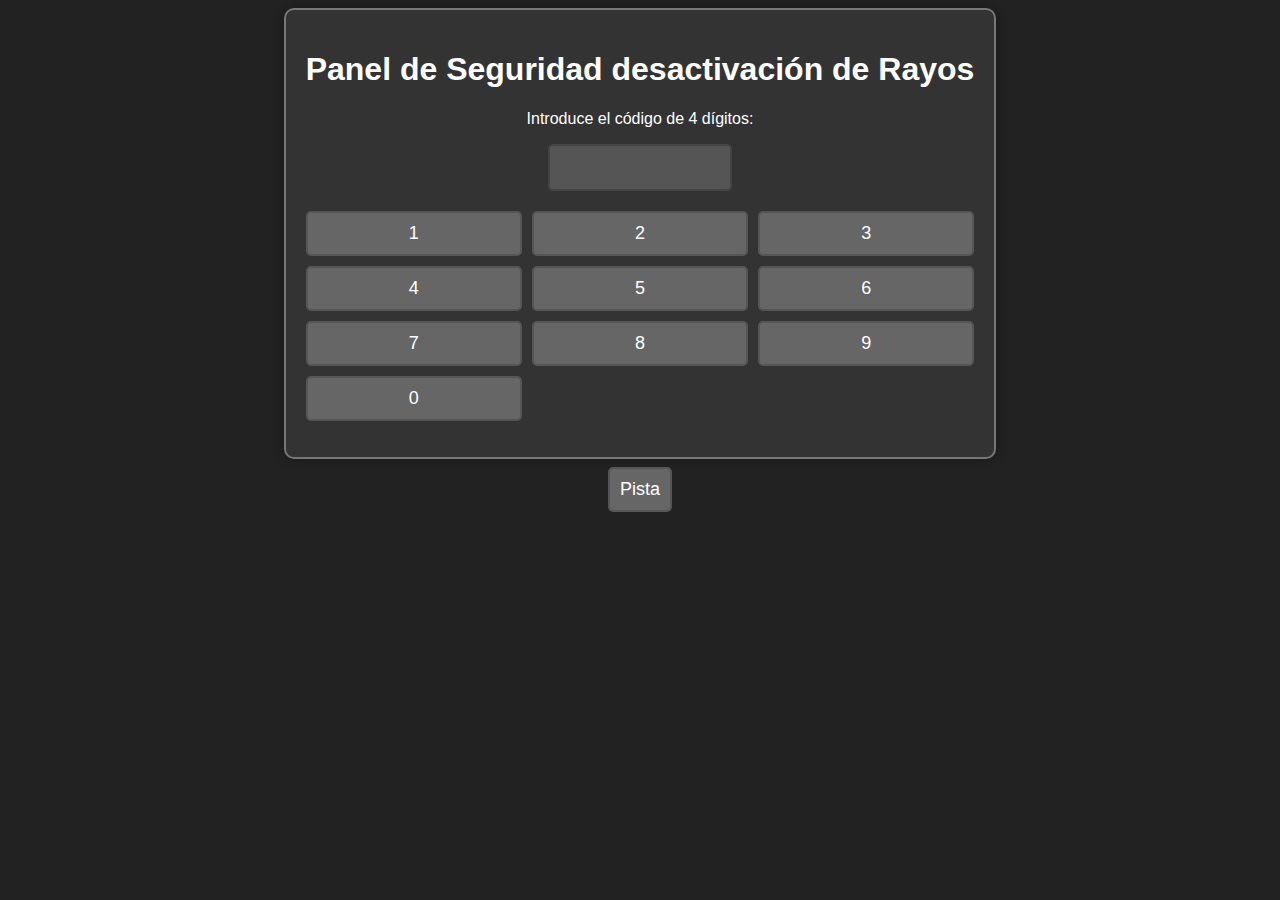
<file: index.html>
<!DOCTYPE html>
<html lang="es">
<head>
    <meta charset="UTF-8">
    <meta name="viewport" content="width=device-width, initial-scale=1.0">
    <link rel="stylesheet" type="text/css" href="style.css">
    <title>Panel de Seguridad Virtual</title>
    <script src="script.js"></script>
</head>
<body>
    <div class="panel">
        <h1>Panel de Seguridad desactivación de Rayos</h1>
        <p>Introduce el código de 4 dígitos:</p>
        <input type="text" id="code-input" maxlength="4" readonly>
        <div id="buttons">
            <div class="button" onclick="appendToCode(1)" role="button" tabindex="0">1</div>
            <div class="button" onclick="appendToCode(2)" role="button" tabindex="0">2</div>
            <div class="button" onclick="appendToCode(3)" role="button" tabindex="0">3</div>
            <div class="button" onclick="appendToCode(4)" role="button" tabindex="0">4</div>
            <div class="button" onclick="appendToCode(5)" role="button" tabindex="0">5</div>
            <div class="button" onclick="appendToCode(6)" role="button" tabindex="0">6</div>
            <div class="button" onclick="appendToCode(7)" role="button" tabindex="0">7</div>
            <div class="button" onclick="appendToCode(8)" role="button" tabindex="0">8</div>
            <div class="button" onclick="appendToCode(9)" role="button" tabindex="0">9</div>
            <div class="button" onclick="appendToCode(0)" role="button" tabindex="0">0</div>
        </div>
        <p id="message"></p>
    </div>
    <div>
        <button aria-label="Pista: Haz clic para mostrar u ocultar la pista." class="button" id="hint-button" onclick="toggleHint()" role="alert" aria-live="polite">Pista</button>
    </div>  
    <p id="hint-text" style="display: none;">1 hombre se maravilló en el museo al ver 8 hermosas pinturas de 8 de las 9 hermanas que tuvo.</p>
</body>
</html>
</file>
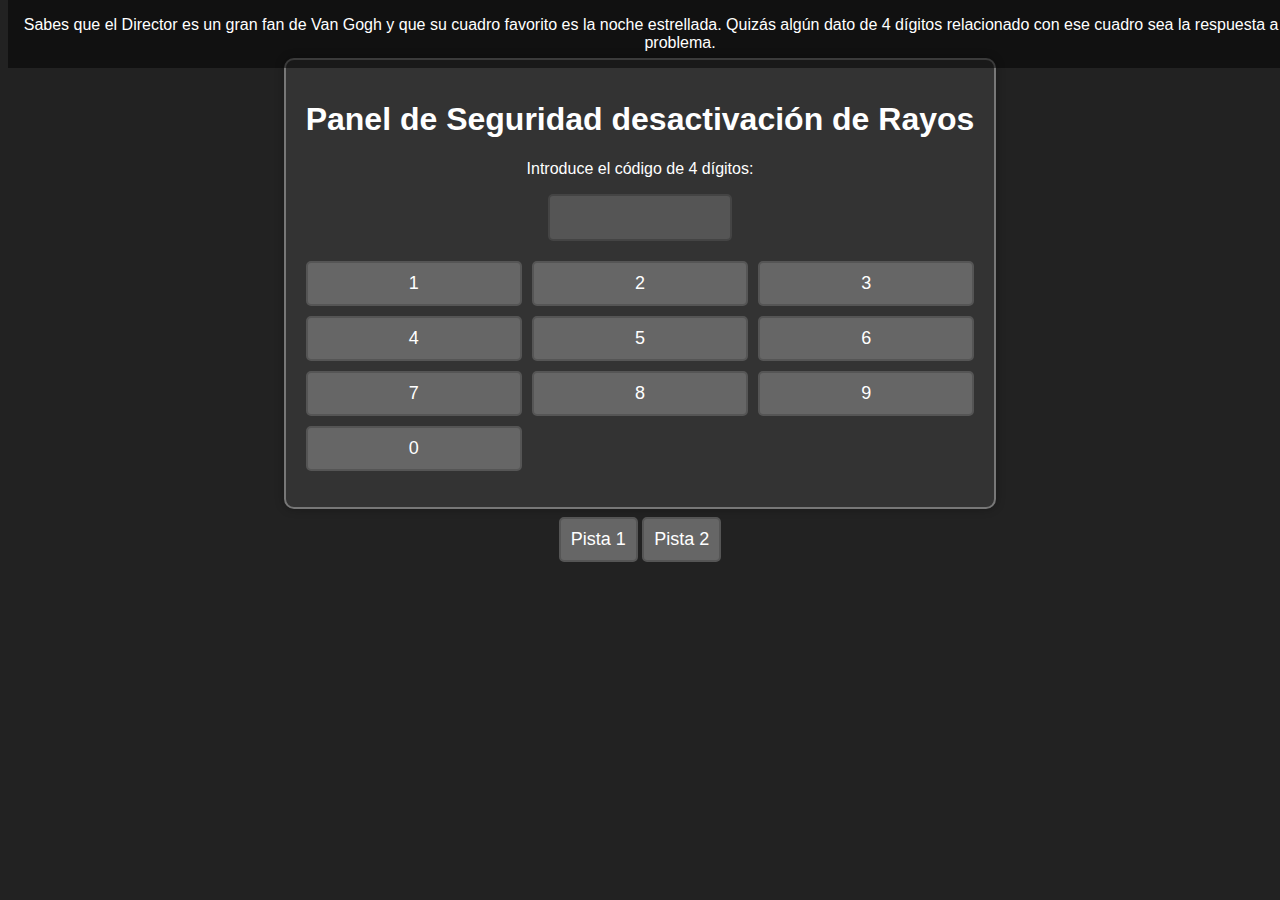
<file: first_test.html>
<!DOCTYPE html>
<html lang="es">
<head>
    <meta charset="UTF-8">
    <meta name="viewport" content="width=device-width, initial-scale=1.0">
    <link rel="stylesheet" type="text/css" href="first_test.css">
    <title>Panel de Seguridad Virtual</title>
    <script src="first_test.js"></script>
</head>
<body>
    <div class="content-top">
        <p>Sabes que el Director es un gran fan de Van Gogh y que su cuadro favorito es la noche estrellada. Quizás algún dato de 4 dígitos relacionado con ese cuadro sea la respuesta a nuestro problema.</p>
    </div>
    <div class="panel">
        <h1>Panel de Seguridad desactivación de Rayos</h1>
        <p>Introduce el código de 4 dígitos:</p>
        <input type="text" id="code-input" maxlength="4" readonly>
        <div id="buttons">
            <button class="button" onclick="appendToCode(1)" >1</button>
            <button class="button" onclick="appendToCode(2)" >2</button>
            <button class="button" onclick="appendToCode(3)" >3</button>
            <button class="button" onclick="appendToCode(4)" >4</button>
            <button class="button" onclick="appendToCode(5)" >5</button>
            <button class="button" onclick="appendToCode(6)" >6</button>
            <button class="button" onclick="appendToCode(7)" >7</button>
            <button class="button" onclick="appendToCode(8)" >8</button>
            <button class="button" onclick="appendToCode(9)" >9</button>
            <button class="button" onclick="appendToCode(0)" >0</button>
        </div>
        <p id="message"></p>
    </div>
    <div>
        <button aria-label="Pista: Haz clic para mostrar u ocultar la pista 1." class="button" onclick="toggleHint('hint-button')" >Pista 1</button>
        <button aria-label="Pista: Haz clic para mostrar u ocultar la pista 2." class="button" id="hint-button-other" onclick="toggleHint('hint-button-other')">Pista 2</button>
    </div>  
    <p id="hint-text" role="alert" aria-live="polite" style="display: none;"></p>
</body>
</html>
</file>
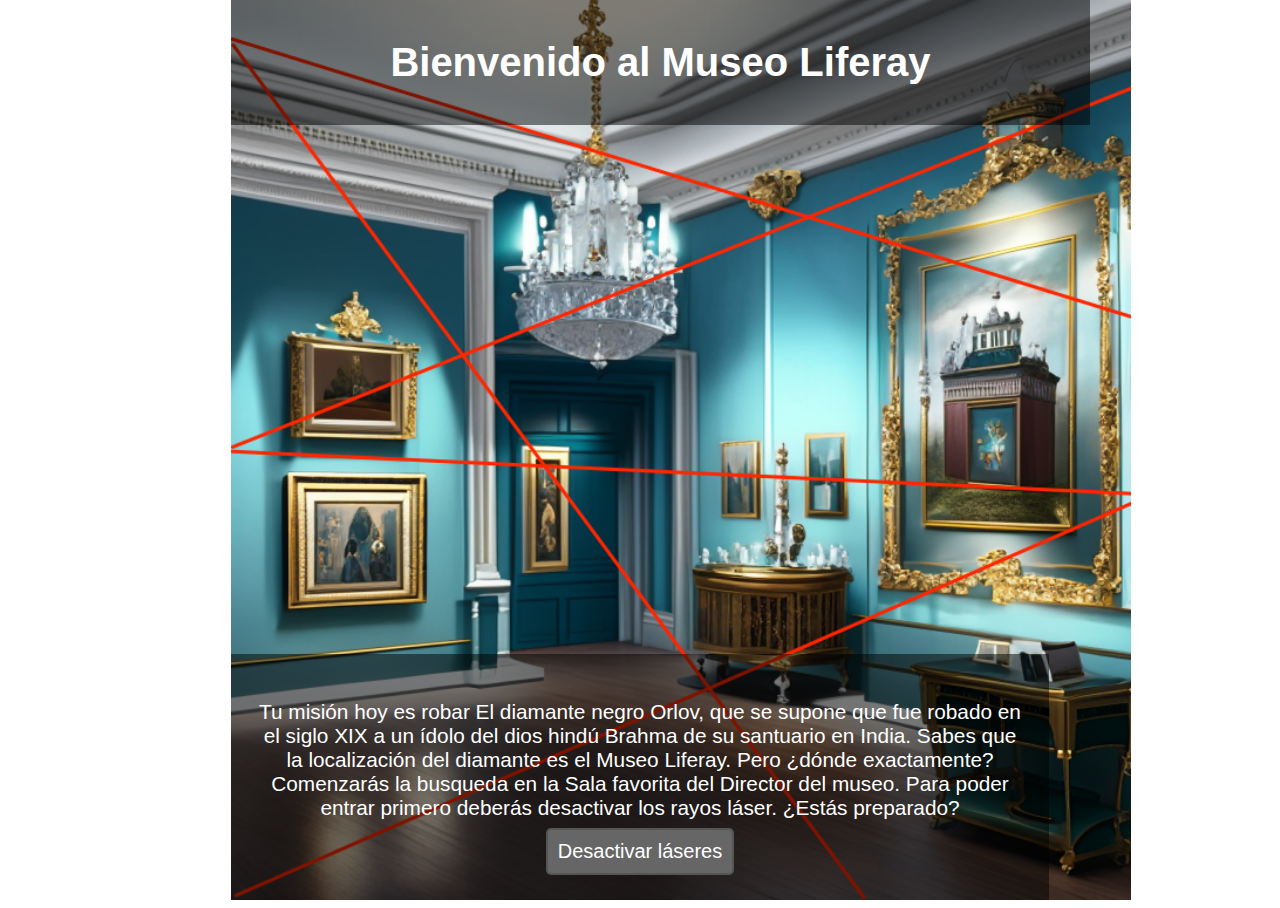
<file: initial.html>
<!DOCTYPE html>
<html lang="es">
<head>
    <meta charset="UTF-8">
    <meta name="viewport" content="width=device-width, initial-scale=1.0">
    <link rel="stylesheet" type="text/css" href="initial.css">
    <title>Sala del Museo</title>
</head>
<body>
    <div class="root">
        <img alt="Sala de un museo con cuadros y un lámpara de cristal. Está bloqueada por rayos láser que te impiden la entrada." class="img" src="./museo-rayosON.png"/>
        <div class="content-top">
            <p>Bienvenido al Museo Liferay</p>
        </div>
        <div class="content-bottom">
            <p>Tu misión hoy es robar El diamante negro Orlov, que se supone que fue robado en el siglo XIX a un ídolo del dios hindú Brahma de su santuario en India.
                Sabes que la localización del diamante es el Museo Liferay. Pero ¿dónde exactamente? Comenzarás la busqueda en la Sala favorita del Director del museo.
                Para poder entrar primero deberás desactivar los rayos láser. ¿Estás preparado?
            </p>
            <a aria-label="Haz click para empezar la primera prueba" class="beginningButton" href="first_test.html">Desactivar láseres</a>
        </div>
    </div>
</body>
</html>
</file>
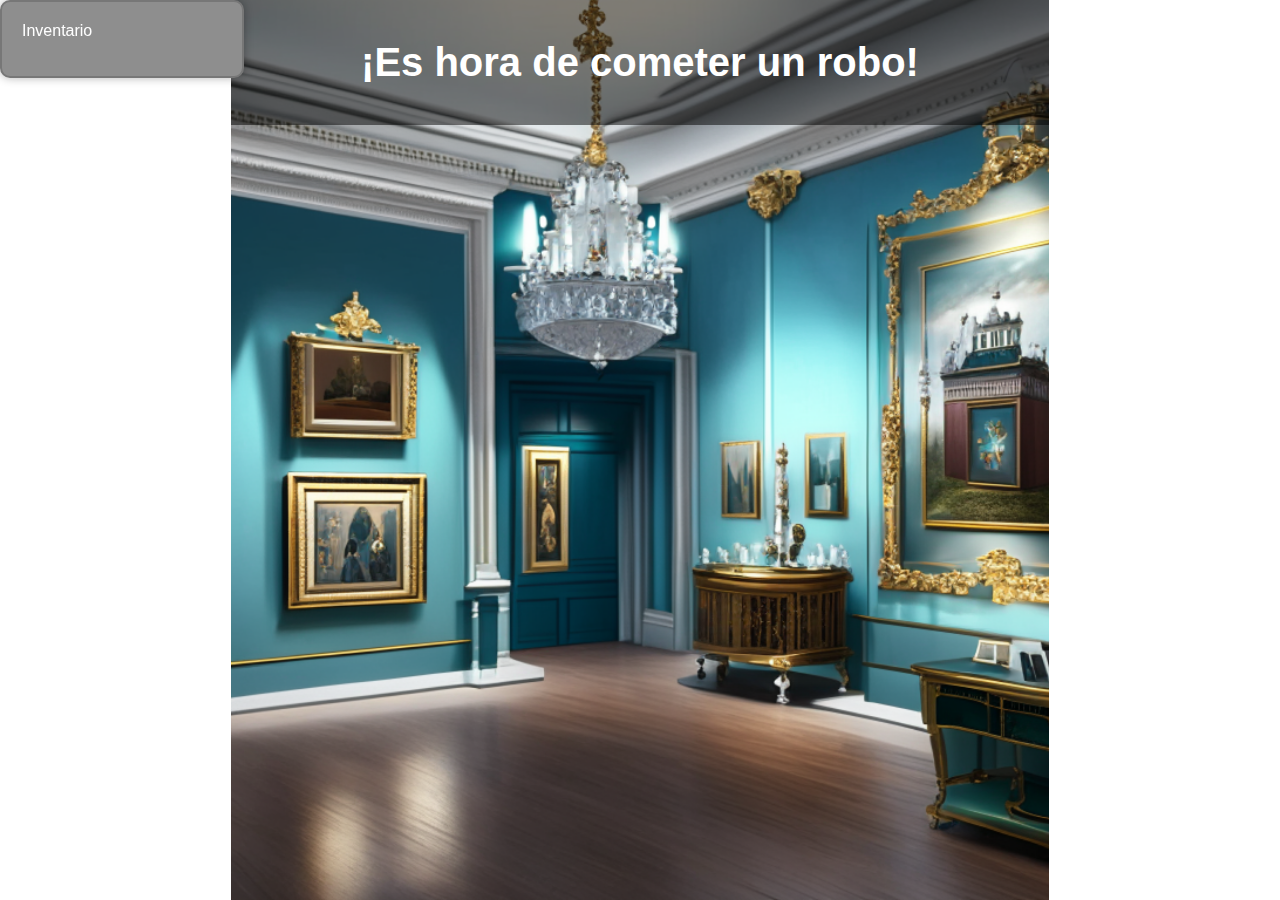
<file: next_tests.html>
<!DOCTYPE html>
<html lang="es">
<head>
    <meta charset="UTF-8">
    <meta name="viewport" content="width=device-width, initial-scale=1.0">
    <link rel="stylesheet" type="text/css" href="next_tests_styles.css">
    <link rel="stylesheet2" type="text/css" href="initial.css">
    <title>Sala del Museo</title>
</head>
<body>
    <div class="root">
        <img alt="Sala del museo ahora sin rayos láser. Contiene cuadros y una gran lámpara de cristal." class="img" src="./museo.png"/>
        <div class="content">
            <p class="title">¡Es hora de cometer un robo!</p>
            <p class="information" id="texto-botones" role="alert" aria-live="polite"></p>
        </div>
        <div class="paint-lady-down">
            <button aria-label="Cuadro de una mujer mirando hacia abajo, Autor desconocido" class="transparent-button" id="paint-lady"></button>
            <div class="button-group">
                <button aria-label="Ver cuadro desconocido" class="check-button d-none" onclick="mostrarTexto('view-paint-lady')">Ver</button>
                <button aria-label="Mover cuadro desconocido" class="move-button d-none" onclick="mostrarTexto('move-paint-lady')">Mover</button>
            </div>
        </div>

        <div class="paint-caravaggio">
            <button aria-label="Cuadro Narciso, Caravaggio" class="transparent-button"></button>
            <div class="button-group">
                <button aria-label="Ver cuadro Caravaggio" class="check-button d-none" onclick="mostrarTexto('view-paint-caravaggio')">Ver</button>
                <button aria-label="Mover cuadro Caravaggio" class="move-button d-none" onclick="mostrarTexto('move-paint-caravaggio')">Mover</button>
            </div>
        </div>

        <div class="lamp">
            <button aria-label="Lámpara de cristal colgante" class="transparent-button" id="lamp" ></button>
            <div class="button-group">
                <button aria-label="Ver lámpara" class="check-button d-none" onclick="mostrarTexto('view-lamp')">Ver</button>
            </div>
        </div>

        <div class="paint-velazquez">
            <button aria-label="Cuadro La Rendición de Breda, Velazquez" class="transparent-button" onclick="mostrarTexto('paint-velazquez')"></button>
            <div class="button-group">
                <button aria-label="Ver cuadro Velazquez" class="check-button d-none" onclick="mostrarTexto('view-paint-velazquez')">Ver</button>
                <button aria-label="Mover cuadro Velazquez" class="move-button d-none" onclick="mostrarTexto('move-paint-velazquez')">Mover</button>
            </div>
        </div>
    </div>

    <div class="inventory">
        <header>Inventario</header>
        <ul>

        </ul>
    </div>
    <script src="next_tests_script.js"></script>
</body>
</html>
</file>
<file: style.css>
body {
	text-align: center;
	font-family: Arial, sans-serif;
	background-color: #222;
	color: #fff;
}

.panel {
	background-color: #333;
	border: 2px solid #777;
	border-radius: 10px;
	padding: 20px;
	margin-bottom: 8px;
	box-shadow: 0 0 10px rgba(0, 0, 0, 0.3);
	display: inline-block;
}

#code-input {
	font-size: 20px;
	width: 160px;
	background-color: #555;
	color: #fff;
	border: 2px solid #444;
	border-radius: 5px;
	padding: 10px;
}

#buttons {
	display: grid;
	grid-template-columns: repeat(3, 1fr);
	gap: 10px;
	margin-top: 20px;
}

.button {
	font-size: 18px;
	padding: 10px;
	cursor: pointer;
	background-color: #666;
	color: #fff;
	border: 2px solid #555;
	border-radius: 5px;
	transition: background-color 0.3s;
}

.button:focus {
	outline: none;
	border-color: #3498db;
}

.button:hover {
	background-color: #777;
}

.button:active {
	background-color: #555;
}

.inventory {
	position: fixed;
}
</file>
<file: first_test.css>
body {
	text-align: center;
	font-family: Arial, sans-serif;
	background-color: #222;
	color: #fff;
}

.content-top {
	position: absolute;
	background-color: rgba(0, 0, 0, 0.5);
	text-align: center;
	top: 0;
	left: 0.5;
	width: 105%;
}

.panel {
	background-color: #333;
	border: 2px solid #777;
	border-radius: 10px;
	padding: 20px;
	margin-bottom: 8px;
	margin-top: 50px;
	box-shadow: 0 0 10px rgba(0, 0, 0, 0.3);
	display: inline-block;
}

#code-input {
	font-size: 20px;
	width: 160px;
	background-color: #555;
	color: #fff;
	border: 2px solid #444;
	border-radius: 5px;
	padding: 10px;
}

#buttons {
	display: grid;
	grid-template-columns: repeat(3, 1fr);
	gap: 10px;
	margin-top: 20px;
}

.button {
	font-size: 18px;
	padding: 10px;
	cursor: pointer;
	background-color: #666;
	color: #fff;
	border: 2px solid #555;
	border-radius: 5px;
	transition: background-color 0.3s;
}

.button:focus {
	outline: none;
	border-color: #3498db;
}

.button:hover {
	background-color: #777;
}

.button:active {
	background-color: #555;
}

.inventory {
	position: fixed;
}
</file>
<file: initial.css>
body {
	margin: 0;
	padding: 0;
	font-family: Arial, sans-serif;
	font-size: 2rem;
	color: white;
}

.content-top {
	position: absolute;
	background-color: rgba(0, 0, 0, 0.5);
	text-align: center;
	top: 0;
	width: 105%;
	font-size: 2rem;
}

.content-top p {
	font-size: 2.5rem;
	font-weight: 600;
	margin-bottom: 40px
}


.content-bottom {
	position: absolute;
	background-color: rgba(0, 0, 0, 0.5);
	text-align: center;
	bottom: 0;
	width: calc(100% - 50px);
	padding: 25px;
}


h1 {
	font-size: 2rem;
}

p {
	font-size: 1.3rem;
	margin-bottom: 8px;
}

.img {
	height: 100%;
}
.root {
	position: relative;
	height: 100vh;
	width: 818px;
	margin: 0 auto;
}

.beginningButton {
	display: inline-block;
	padding: 10px 20px;
	text-decoration: none; 
	font-size: 20px;
	padding: 10px;
	cursor: pointer;
	background-color: #666;
	color: #fff;
	border: 2px solid #555;
	border-radius: 5px;
	transition: background-color 0.3s;
}

.beginningButton:focus {
	outline: none;
	border-color: #3498db;
}

.beginningButton:hover {
	background-color: #777;
}

.beginningButton:active {
	background-color: #555;
}
</file>
<file: next_tests_styles.css>
body {
	margin: 0;
	padding: 0;
	font-family: Arial, sans-serif;
	color: white;
}

.content {
	position: absolute;
	background-color: rgba(0, 0, 0, 0.5);
	text-align: center;
	top: 0;
	width: 100%;
}

.content .title {
	font-size: 2.5rem;
	font-weight: 600;
}

.content .information {
	padding-left: 20px;
	padding-right: 20px;
}

h1 {
	font-size: 36px;
}

p {
	font-size: 18px;
}
.img {
	height: 100%;
}
.root {
	position: relative;
	height: 100vh;
	width: 818px;
	margin: 0 auto;
	overflow: hidden;
}

.d-none {
	display: none;
}

.button-group {
	display: flex;
}

.paint-lady-down {
	position: absolute;
	height: 80px;
	width: 80px;
	top: 38%;
	left: 9%;
}

.paint-caravaggio {
	position: absolute;
	height: 80px;
	width: 80px;
	top: 55%;
	left: 9%;
}

.lamp {
	position: absolute;
	height: 160px;
	width: 80px;
	top: 20%;
	left: 35%;
}

.paint-velazquez {
	position: absolute;
	height: 325px;
	width: 200px;
	top: 25%;
	right: 1%;
}

.transparent-button {
	display: inline-block;
	padding: 10px 20px;
	background-color: transparent;
	text-decoration: none;
	font-size: 16px;
	transition: background-color 0.3s, color 0.3s;
	height: 100%;
	width: 100%;
    border: none;
}

.transparent-button:hover {
	border: 2px solid #3498db;

}

.inventory {
	position: fixed;
	top: 0;
	background-color: #8e8e8e;
	border: 2px solid #777;
	border-radius: 10px;
	padding: 20px;
	margin-bottom: 8px;
	box-shadow: 0 0 10px rgba(0, 0, 0, 0.3);
	display: inline-block;
	width: 200px;
}
</file>
